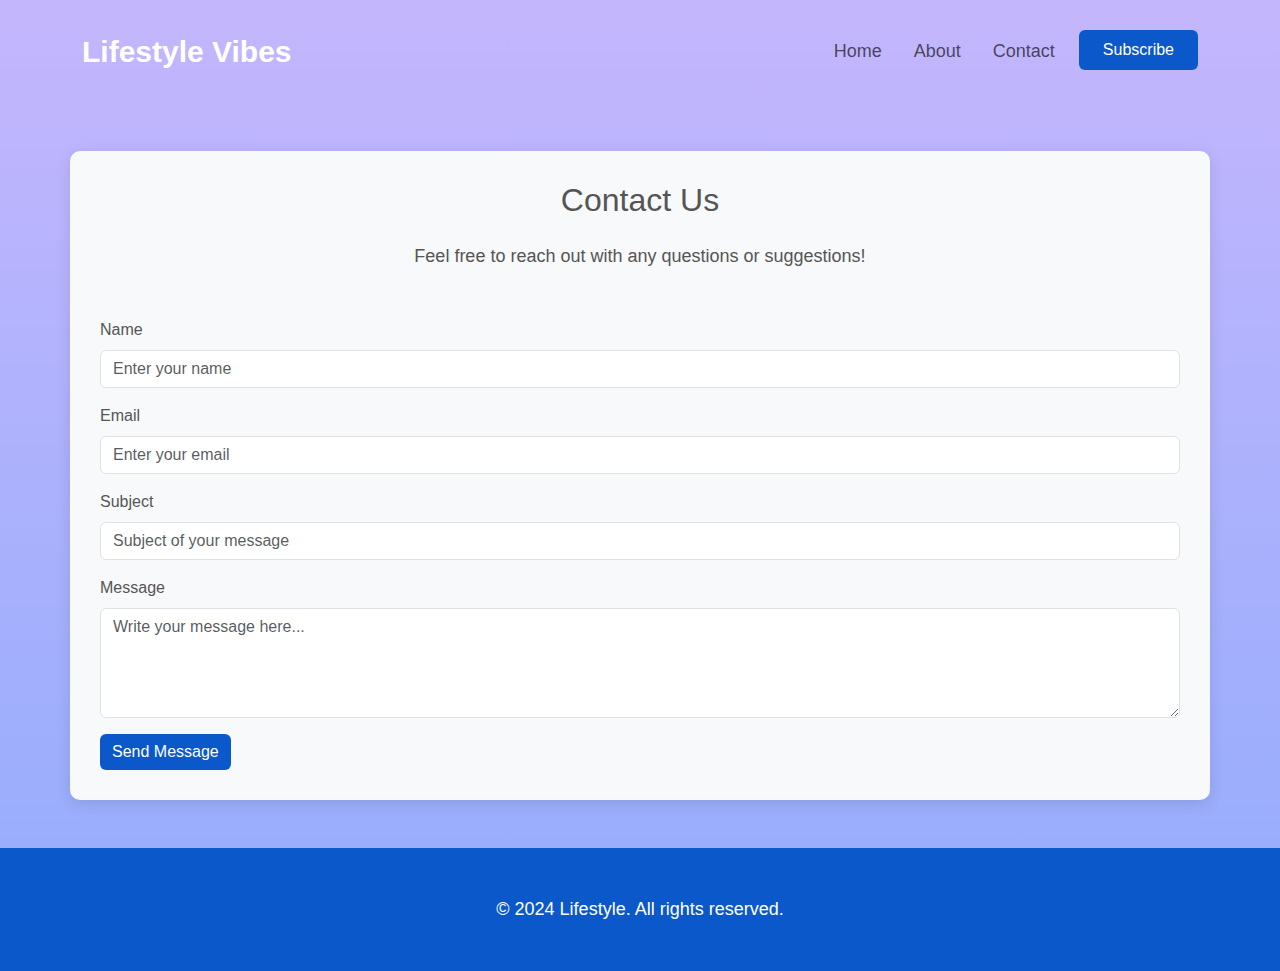
<file: contact.html>
<!DOCTYPE html>
<html lang="en">

<head>
    <meta charset="UTF-8">
    <meta name="viewport" content="width=device-width, initial-scale=1.0">
    <title>Lifestyle</title>
    <link href="https://cdn.jsdelivr.net/npm/bootstrap@5.3.3/dist/css/bootstrap.min.css" rel="stylesheet"
        integrity="sha384-QWTKZyjpPEjISv5WaRU9OFeRpok6YctnYmDr5pNlyT2bRjXh0JMhjY6hW+ALEwIH" crossorigin="anonymous">
    <link rel="stylesheet" href="style.css">
</head>

<body>
    <div class="head-section">
        <header>
            <nav class="navbar navbar-expand-lg py-4">
                <div class="container">
                    <a class="navbar-brand fw-bold" href="index.html">Lifestyle Vibes</a>
                    <button class="navbar-toggler" type="button" data-bs-toggle="collapse" data-bs-target="#navbarNav"
                        aria-controls="navbarNav" aria-expanded="false" aria-label="Toggle navigation">
                        <span class="navbar-toggler-icon"></span>
                    </button>
                    <div class="collapse navbar-collapse" id="navbarNav">
                        <ul class="navbar-nav ms-auto">
                            <li class="nav-item ms-0 ms-md-3">
                                <a class="nav-link" aria-current="page" href="index.html">Home</a>
                            </li>
                            <li class="nav-item ms-0 ms-md-3">
                                <a class="nav-link" href="about.html">About</a>
                            </li>
                            <li class="nav-item ms-0 ms-md-3">
                                <a class="nav-link" href="contact.html">Contact</a>
                            </li>
                            <li class="nav-item ms-0 ms-md-3">
                                <a class="px-4 py-2 btn btn-primary" href="index.html">Subscribe</a>
                            </li>
                        </ul>
                    </div>
                </div>
            </nav>
        </header>

<section id="contact" class="container my-5">
    <h2 class="text-center mb-4">Contact Us</h2>
    <p class="text-center mb-5">Feel free to reach out with any questions or suggestions!</p>

    <form id="contactForm">
        <div class="mb-3">
            <label for="name" class="form-label">Name</label>
            <input type="text" class="form-control" id="name" placeholder="Enter your name" required>
        </div>
        <div class="mb-3">
            <label for="email" class="form-label">Email</label>
            <input type="email" class="form-control" id="email" placeholder="Enter your email" required>
        </div>
        <div class="mb-3">
            <label for="subject" class="form-label">Subject</label>
            <input type="text" class="form-control" id="subject" placeholder="Subject of your message" required>
        </div>
        <div class="mb-3">
            <label for="message" class="form-label">Message</label>
            <textarea class="form-control" id="message" rows="4" placeholder="Write your message here..."
                required></textarea>
        </div>
        <button type="submit" class="btn btn-primary">Send Message</button>
    </form>

    <!-- Notification for submission -->
    <div id="notification" class="mt-3 text-center" style="display: none;">
        <p class="alert alert-success">Your message has been sent successfully!</p>
    </div>
</section>

<script>
    document.getElementById('contactForm').addEventListener('submit', function (event) {
        event.preventDefault(); // Prevent the default form submission
        document.getElementById('notification').style.display = 'block'; // Show notification
        this.reset(); // Reset the form
    });
</script>



        <!-- Footer Section -->
        <footer class="footer-section">
            <p class="text-center py-5 mb-0 ">
                &copy; 2024 Lifestyle. All rights reserved.
            </p>
        </footer>

        <script src="https://cdn.jsdelivr.net/npm/bootstrap@5.3.3/dist/js/bootstrap.bundle.min.js"
            integrity="sha384-YvpcrYf0tY3lHB60NNkmXc5s9fDVZLESaAA55NDzOxhy9GkcIdslK1eN7N6jIeHz"
            crossorigin="anonymous"></script>
</body>

</html>
</file>
<file: style.css>
* {
    --primary-: hsl(195, 85%, 41%);
    --primary-hover: hsl(195, 80%, 50%);
}


html,
body {
    background-image: linear-gradient(180deg, #c4b6fd, #93acfc);
    color: #555;
    font-family: "Roboto", sans-serif;
    margin: 0;
    padding: 0;
    min-height: 100vh;
}


.navbar-brand {
    font-size: 30px;
}

.navbar,
.head-section {
    background: transparent;
}

.navbar-brand,
.text-primary {
    color: #fff !important;
}

.nav-link {
    font-size: 18px !important;
    font-weight: 500;
}

.nav-link:hover {
    color: var(--primary-hover);
}

.btn-primary {
    background-color: #0a58ca !important;
    border: none;
}

.btn-primary:hover {
    background-color: #257dfd !important;
}

p {
    font-size: 18px;
}

/* Card and Hover Styles */
.feature-card {
    border: 1px solid #e0e0e0;
    box-shadow: 0px 4px 15px rgba(0, 0, 0, 0.1);
    transition: transform 0.3s ease, box-shadow 0.3s ease;
}

.feature-card:hover {
    transform: scale(1.05);
    box-shadow: 0px 4px 20px rgba(0, 150, 255, 0.75);

}

.feature-icon i {
    font-size: 2rem;
}


.footer-section,
.blue-bg {
    background-color: #0a58ca !important;
    color: #fff;
    margin-bottom: 0;
}

.about-text,
h2.text-primary {
    color: #ffffff;
    text-shadow: 2px 2px 4px rgba(0, 0, 0, 0.1);
}

.text-container {
    background-color: #ffffff;
    padding: 20px;
    margin-top: 20px;
    border-radius: 8px;
    box-shadow: 0 4px 8px rgba(0, 0, 0, 0.1);
    margin-bottom: 40px;
}


.carousel-item img {
    height: 800px;
    width: 100%;
    object-fit: cover;
}
        

.card-container {
    padding: 2rem 0;
}

#contact {
    background-color: #f8f9fa;
    padding: 30px;
    border-radius: 10px;
    box-shadow: 0 4px 15px rgba(0, 0, 0, 0.1);
}

.alert {
    font-size: 1.1rem;
    font-weight: 600;
}
</file>
